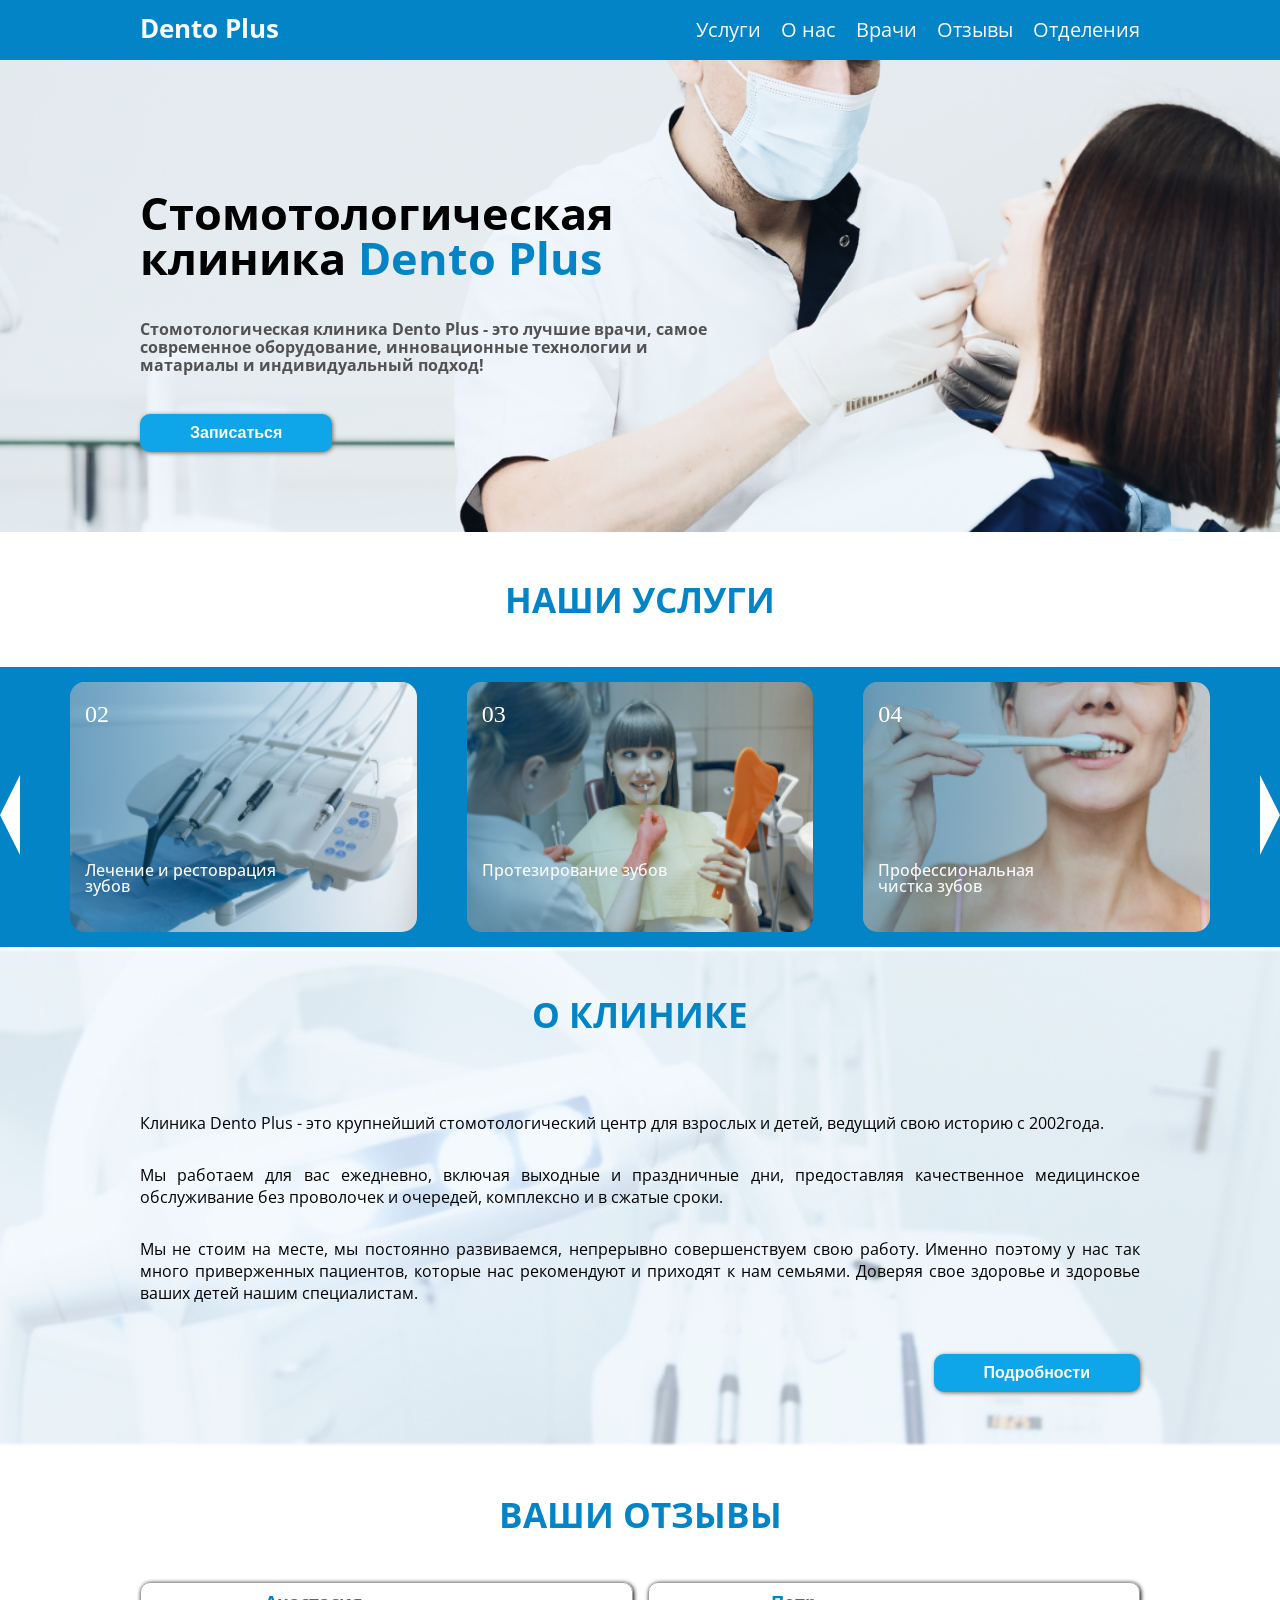
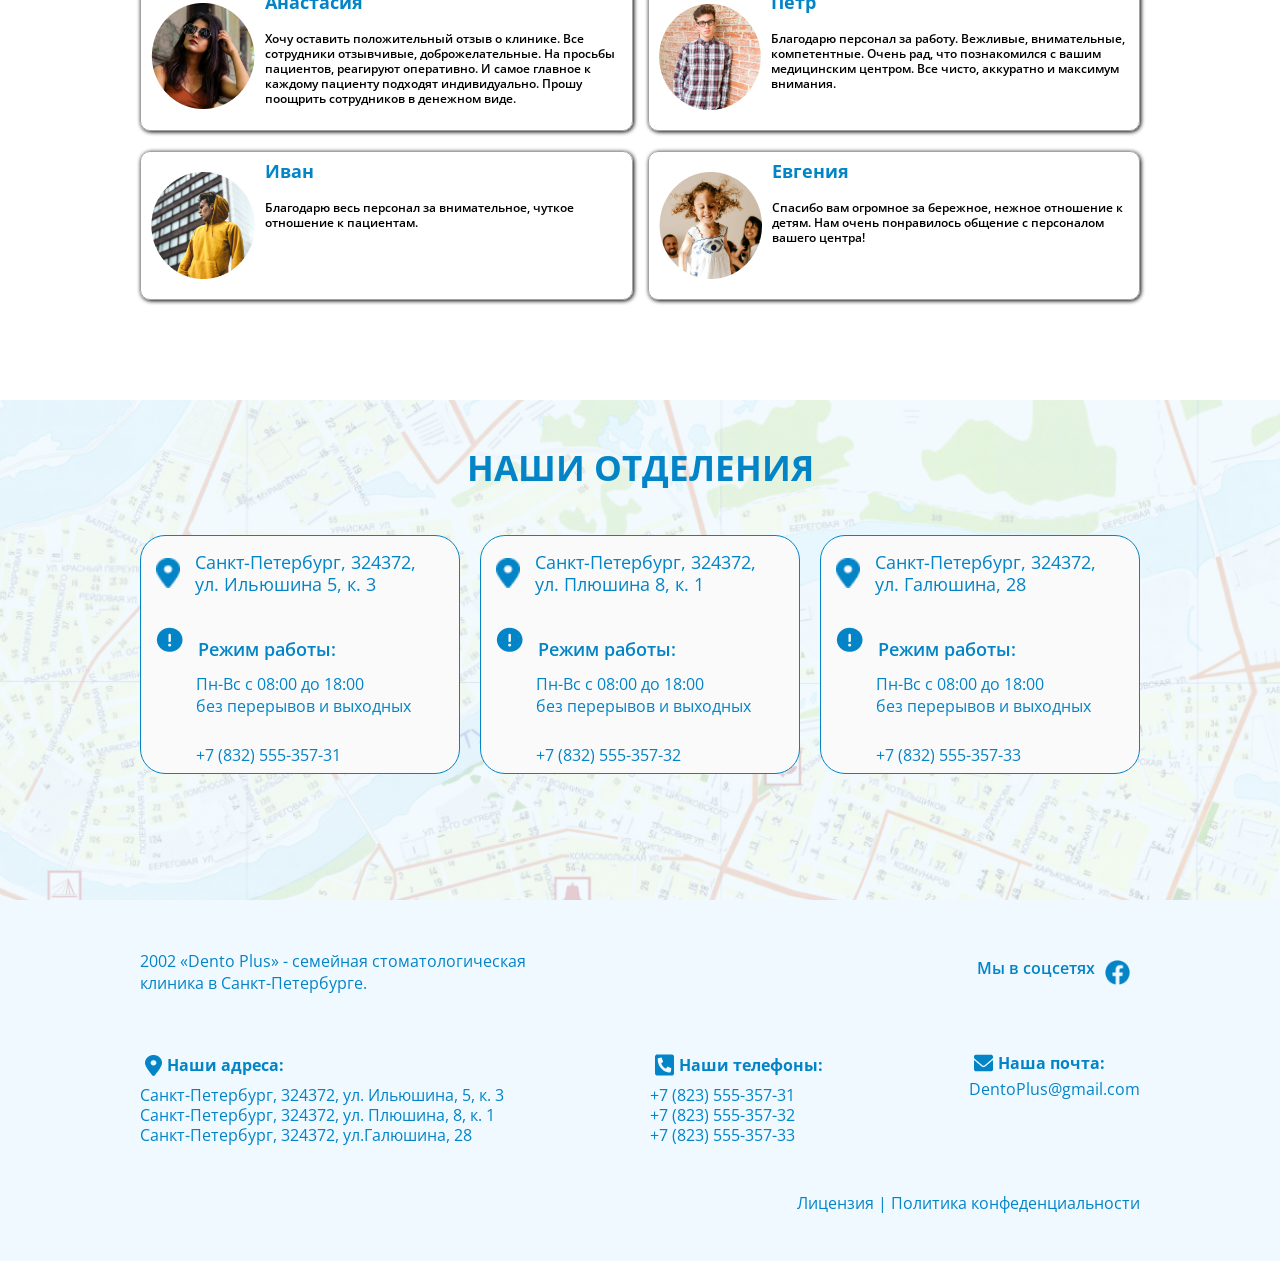
<file: PROJECTS/Dental_Clinic/index.html>
<!DOCTYPE html>
<html>
    <head>
        <meta charset="utf-8" />
        <title>Dental_clinic</title>
        <meta content="width=device-width, initial-scale=1.0" name="viewport">
        <link rel="stylesheet" type="text/css" href="reset.css" />
        <link rel="stylesheet" type="text/css" href="styles/styles.css" />
        <link rel="preconnect" href="https://fonts.googleapis.com">
        <link rel="preconnect" href="https://fonts.gstatic.com" crossorigin>
        <link href="https://fonts.googleapis.com/css2?family=Open+Sans:wght@300;400;500;600;700;800&display=swap" rel="stylesheet">
    </head>

    <body>
        <div class="container-interior">
            <div class="navigation-container">
                <div class="content-container">
                    
                    <div class="flex-navigation">

                        <div class="Dento-Plus">Dento Plus</div>

                        <div class="block-navigation">
                            <a class="link" href="../Dental_Clinic/treatment.html#services">Услуги</a>
                            <a class="link" href="#about Us">О нас</a>
                            <a class="link" href="../Dental_Clinic/specialists.html#doctors">Врачи</a>
                            <a class="link" href="#reviews">Отзывы</a>
                            <a class="link" href="#branches">Отделения</a>
                        </div>
                    </div>
                </div>
            </div>
        
                                                 <!--Dento Plus-->

            <div class="image-dento">
                <div class="content-container">
                    <div class="header-hero">
                        <h1>Стомотологическая клиника <span class="colortext">Dento Plus</span></h1>
                        <p class="text-hero">Стомотологическая клиника Dento Plus - это лучшие врачи,
                        самое современное оборудование, инновационные технологии и матариалы и индивидуальный подход!</p>
                    </div>

                    <div>
                        <button class="button">Записаться</button>
                    </div>

                </div>
            </div>

                                                    <!--Servise-->

            <div class="title" id="services">НАШИ УСЛУГИ</div>
            

            <div class="servise">
                <div class="flex-foto">
                    
                    <div class="arrow">
                        <div class="triangle-left"></div>
                    </div>

                    <div class="image">
                        <img src="../Dental_Clinic/photo/service-3.png" alt="" class="image-servise" />
                        <div class="shadow"></div>
                        <p class="number">02</p>
                        <p class="text">Лечение и рестоврация зубов</p>
                    </div>
                    
                    <div class="image">
                        <img src="../Dental_Clinic/photo/service-2.png" alt="" class="image-servise" />
                        <div class="shadow"></div>
                        <p class="number">03</p>
                        <p class="text">Протезирование зубов</p>
                    </div>

                    <div class="image">
                        <img src="../Dental_Clinic/photo/service-1.png" alt="" class="image-servise" />
                        <div class="shadow"></div>
                        <p class="number">04</p>
                        <p class="text">Профессиональная чистка зубов</p>
                    </div>

                    <div class="arrow">
                        <div class="triangle-right"></div>
                    </div>

                </div>
            </div>
            
                                                      <!--Clinic-->

            <div class="image-clinic">
                <div class="content-container">
                    <div class="title" id="about Us">О КЛИНИКЕ</div>

                        <p class="text-clinic">Клиника Dento Plus - это крупнейший стомотологический центр для взрослых и детей, 
                            ведущий свою историю с 2002года.</p>

                        <p class="text-clinic">Мы работаем для вас ежедневно, включая выходные и праздничные дни, предоставляя качественное
                            медицинское обслуживание без проволочек и очередей, комплексно и в сжатые сроки.</p>
                            

                        <p class="text-clinic">Мы не стоим на месте, мы постоянно развиваемся, непрерывно совершенствуем свою работу.
                            Именно поэтому у нас так много приверженных пациентов, которые нас рекомендуют и приходят к нам семьями. 
                            Доверяя свое здоровье и здоровье ваших детей нашим специалистам.</p>
                            
                        <button class="button-details">Подробности</button>
                </div>
            </div>

                                                        <!--Reviews-->

            <div class="title" id="reviews">ВАШИ ОТЗЫВЫ</div>
                <div class="content-container">

                    <div class="flex-reviews">
                     
                        <div class="box-name">
                            <img src="../Dental_Clinic/photo/client-1.png" alt="" class="client" />
                            <div class="name">Анастасия</div>
                            <p class="text-reviews">Хочу оставить положительный отзыв о клинике. Все сотрудники отзывчивые, доброжелательные.
                                На просьбы пациентов, реагируют оперативно. И самое главное к каждому пациенту подходят индивидуально. Прошу 
                                поощрить сотрудников в денежном виде.</p>
                        </div>

                        <div class="box-name">
                            <img src="../Dental_Clinic/photo/client-2.png" alt="" class="client"/>
                            <div class="name">Петр</div>
                            <p class="text-reviews">Благодарю персонал за работу. Вежливые, внимательные, компетентные. Очень рад,
                                 что познакомился с вашим медицинским центром. Все чисто, аккуратно и максимум внимания.</p>
                        </div>
                    </div> 
                    

                    <div class="flex-reviews">

                        <div class="box-name">
                            <img src="../Dental_Clinic/photo/client-3.png" alt="" class="client" />
                            <div class="name">Иван</div>
                            <p class="text-reviews">Благодарю весь персонал за внимательное, чуткое отношение к пациентам.</p>
                        </div>

                        <div class="box-name">
                            <img src="../Dental_Clinic/photo/client-4.png" alt="" class="client" />
                            <div class="name">Евгения</div>
                            <p class="text-reviews">Спасибо вам огромное за бережное, нежное отношение к детям. Нам очень понравилось
                                общение с персоналом вашего центра!</p>
                        </div>
                    </div>
                </div>

                                                 <!--Adres-->

            <div class="image-adres">
                <div class="title" id="branches">НАШИ ОТДЕЛЕНИЯ</div>
                    <div class="content-container">

                        <div class="flex-adres">

                            <div class="adres-block">
                                <div class="block">
                                    <img src="../Dental_Clinic/photo/location-icon.png" alt="" class="location" />
                                    <p class="text-adres">Санкт-Петербург, 324372, ул. Ильюшина 5, к. 3</p>
                                </div>

                                <div class="block">
                                    <img src="../Dental_Clinic/photo/circle-info-icon.png" alt="" class="circle-info" />
                                    <h5 class="title-adres">Режим работы:</h5>
                                </div>

                                <div class="time">   
                                    <p class="text-adres">Пн-Вс с 08:00 до 18:00</p>
                                    <p  class="text-adres">без перерывов и выходных</p>
                                </div>

                               <p class="phone">+7 (832) 555-357-31</p>
                            </div>



                            <div class="adres-block">
                                <div class="block">
                                    <img src="../Dental_Clinic/photo/location-icon.png" alt="" class="location" />
                                    <p class="text-adres">Санкт-Петербург, 324372, ул. Плюшина 8, к. 1</p>
                                </div>

                                <div class="block">
                                    <img src="../Dental_Clinic/photo/circle-info-icon.png" alt="" class="circle-info" />
                                    <h5 class="title-adres">Режим работы:</h5>
                                </div>

                                <div class="time">   
                                    <p class="text-adres">Пн-Вс с 08:00 до 18:00</p>
                                    <p  class="text-adres">без перерывов и выходных</p>
                                </div>

                               <p class="phone">+7 (832) 555-357-32</p>
                            </div>



                            <div class="adres-block">
                                <div class="block">
                                    <img src="../Dental_Clinic/photo/location-icon.png" alt="" class="location" />
                                    <p class="text-adres">Санкт-Петербург, 324372, ул. Галюшина, 28</p>
                                </div>

                                <div class="block">
                                    <img src="../Dental_Clinic/photo/circle-info-icon.png" alt="" class="circle-info" />
                                    <h5 class="title-adres">Режим работы:</h5>
                                </div>

                                <div class="time">   
                                    <p class="text-adres">Пн-Вс с 08:00 до 18:00</p>
                                    <p  class="text-adres">без перерывов и выходных</p>
                                </div>

                               <p class="phone">+7 (832) 555-357-33</p>
                            </div>
                        </div>

                    </div>    
            </div>
            
                                                  <!--Contacts-->

            <div class="contacts-container">
                <div class="content-container">

                    <div class="flex-futer">
                        <div class="text-futer">2002 «Dentо Plus» - семейная стоматологическая клиника в Санкт-Петербурге.</div>

                        <div class="block-icon">
                            <p class="text-facebook">Мы в соцсетях</p>
                            <img src="../Dental_Clinic/photo/facebook-icon.png" alt="" class="icon-futer-facebook" />
                        </div>

                    </div>

                    <div class="flex-futer-adres">

                        <div class="adreses">
                            <div class="block-icon">
                                <img src="../Dental_Clinic/photo/location-icon.png" alt="" class="icon-futer" />
                                <h5 class="info-futer">Наши адреса:</h5>
                            </div>
                            <p>Санкт-Петербург, 324372, ул. Ильюшина, 5, к. 3</p>
                            <p>Санкт-Петербург, 324372, ул. Плюшина, 8, к. 1 </p>
                            <p>Санкт-Петербург, 324372, ул.Галюшина, 28</p>
                        </div>

                        <div class="phone-futer">
                            <div class="block-icon">
                                <img src="../Dental_Clinic/photo/phone-icon.png" alt="" class="icon-futer" />
                                <h5 class="info-futer">Наши телефоны:</h5>
                            </div>
                            <p>+7 (823) 555-357-31 </p>
                            <p>+7 (823) 555-357-32</p>
                            <p>+7 (823) 555-357-33</p>
                        </div>

                        <div class="email">
                            <div class="block-icon">
                                <img src="../Dental_Clinic/photo/email-icon.png" alt="" class="icon-futer" />
                                <h5 class="info-futer">Наша почта:</h5>
                            </div>
                            <p>DentoPlus@gmail.com</p>
                        </div>

                    </div>


                    <div class="license">
                        <p>Лицензия | Политика конфеденциальности</p>
                    </div>
                </div>
            </div>

        </div>
    </body>
</html>
</file>
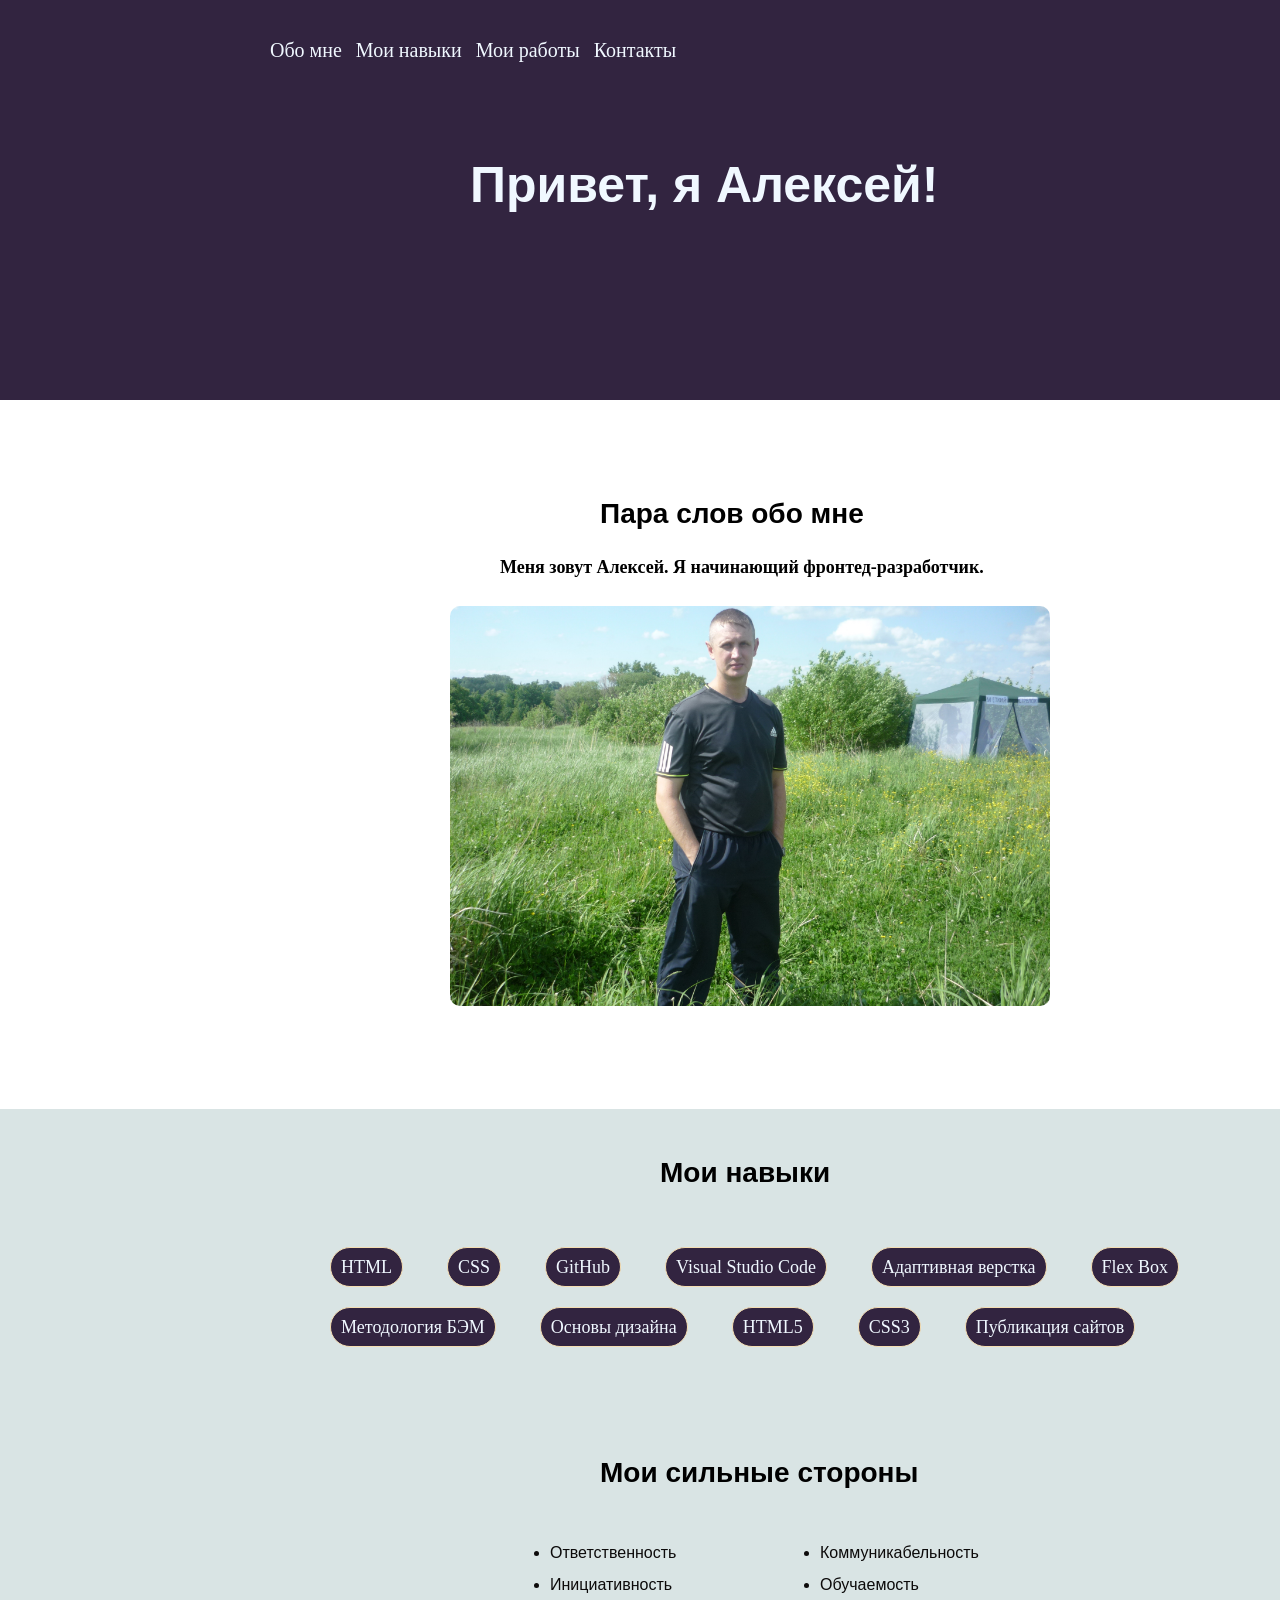
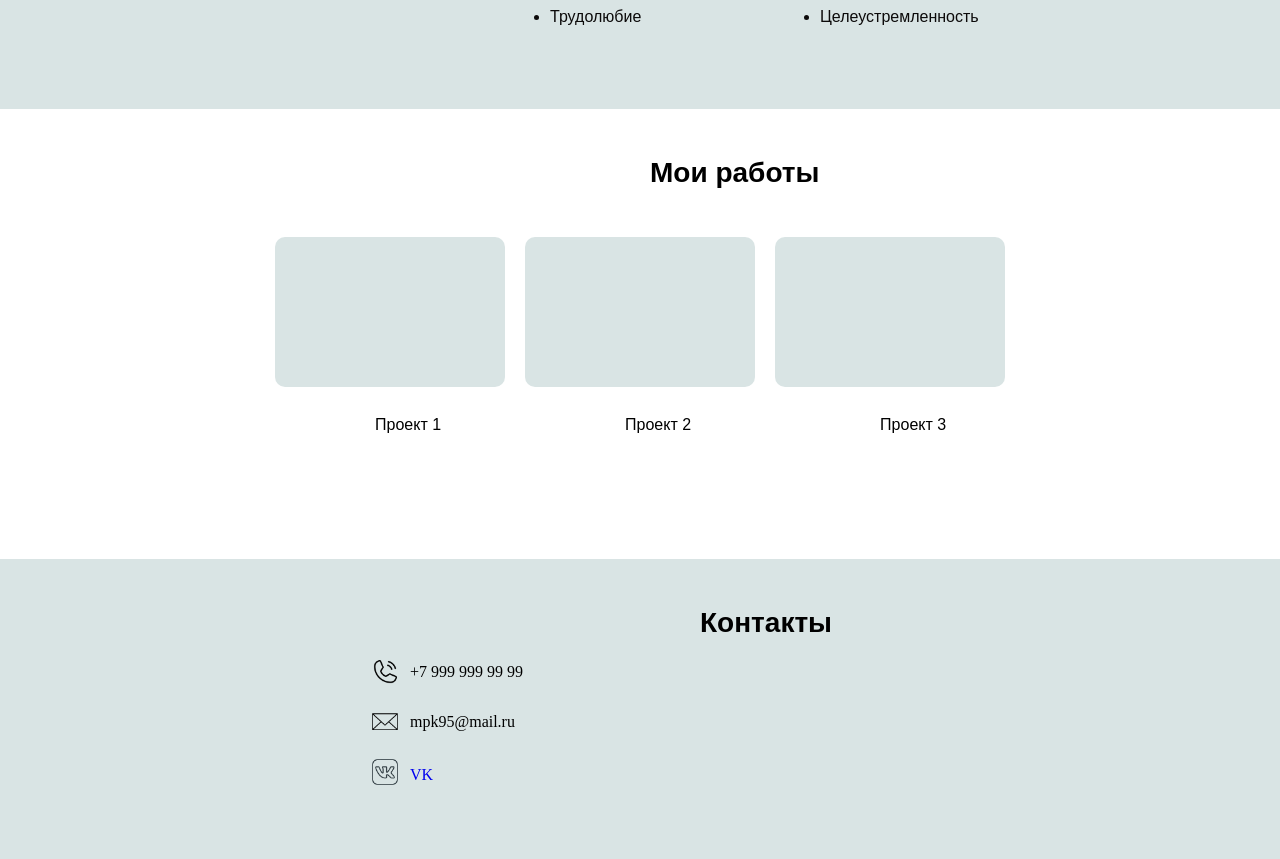
<file: PROJECTS/Portfolio/index.html>
<!DOCTYPE html>
<html>
    <head>
        <meta charset="utf-8" />
        <title>Портфолио</title>
        <link rel="stylesheet" type="text/css" href="styles.css" />
        <link rel="stylesheet" type="text/css" href="reset.css" /> 
        <link href="https://fonts.googleapis.com/css2?family=Noto+Sans:ital,wght@0,400;0,800;1,700;1,900&display=swap " rel="stylesheet" />
    </head>
    
      <body>
          <div class="container">
            <div class="block">
              <div class="navigation">
                <div class="box">
                  <a class="link" href="#about me">Обо мне</a>
                </div>

                <div class="box">
                  <a class="link" href="#my_skills">Мои навыки</a>
                </div>

                <div class="box">
                  <a class="link" href="#my works">Мои работы</a>
                </div>

                <div class="box">
                  <a class="link" href="#contacts">Контакты</a>
                </div> 
                    <div class="text"><h1>Привет, я Алексей!</h1></div>                   
                </div>             
              </div>
            </div>
          </div>

          <div class="container2">
            <h1 class="h1" id="about me">Пара слов обо мне</h1>
            <p class="p">Меня зовут Алексей. Я начинающий фронтед-разработчик.</p>
            <img src="2023.JPG" alt="" class="image" />
          </div>

          <div class="container3">
            <div class="header">
              <h2 class="h2" id="my_skills">Мои навыки</h2>
                 <div class="block1">
                  <div class="box1">HTML</div>
                  <div class="box1">CSS</div>
                  <div class="box1">GitHub</div>
                  <div class="box1">Visual Studio Code</div>
                  <div class="box1">Адаптивная верстка</div>
                  <div class="box1">Flex Box</div>
                  <div class="box1">Методология БЭМ</div>
                  <div class="box1">Основы дизайна</div>
                  <div class="box1">HTML5</div>
                  <div class="box1">CSS3</div>
                  <div class="box1">Публикация сайтов</div>
                 </div>                  
            </div>
          </div>

          <div class="container4">
            <div class="h3">Мои сильные стороны</div>
            <div class="flex">
              <div class="list">                            
                <div class="li">                                             
                    <ul>                
                     <li>Ответственность</li>
                     <li>Инициативность</li>
                     <li>Трудолюбие</li>
                    </ul> 
                </div>
              </div>

              <div class="list2">
               <div class="li">
                  <ul>
                    <li>Коммуникабельность</li>
                    <li>Обучаемость</li>
                    <li>Целеустремленность</li>
                  </ul>
                </div>
              </div>
            </div>
          </div>

          <div class="container5">            
            <div class="h4" id="my works">Мои работы</div>
            <div class="flex3">
              <div class="project1"></div>
              <div class="project2"></div>
              <div class="project3"></div>
            </div>
            <p class="text1">Проект 1</p>
            <p class="text2">Проект 2</p>
            <p class="text3">Проект 3</p>
          </div>

          <div class="container6">
            <div class="h5" id="contacts">Контакты</div>
            <div class="contact">           
                <img src="phone_call_light_icon_jpg.png" alt="" class="icon"/>
                <p class="info">+7 999 999 99 99</p>
            </div>

            <div class="contact">
                <img src="email_icon.png" alt="" class="icon"/>
                <p class="info">mpk95@mail.ru</p>
            </div>

            <div class="contact">
                <img src="vk_icon.png" alt="" class="icon"/>
                <p class="info"></p>
                <a class="VK" href="https://vk.com/id179690013" target="_blank">VK</a> 
              </div>           
          </div>
      </body>      
</html>
</file>
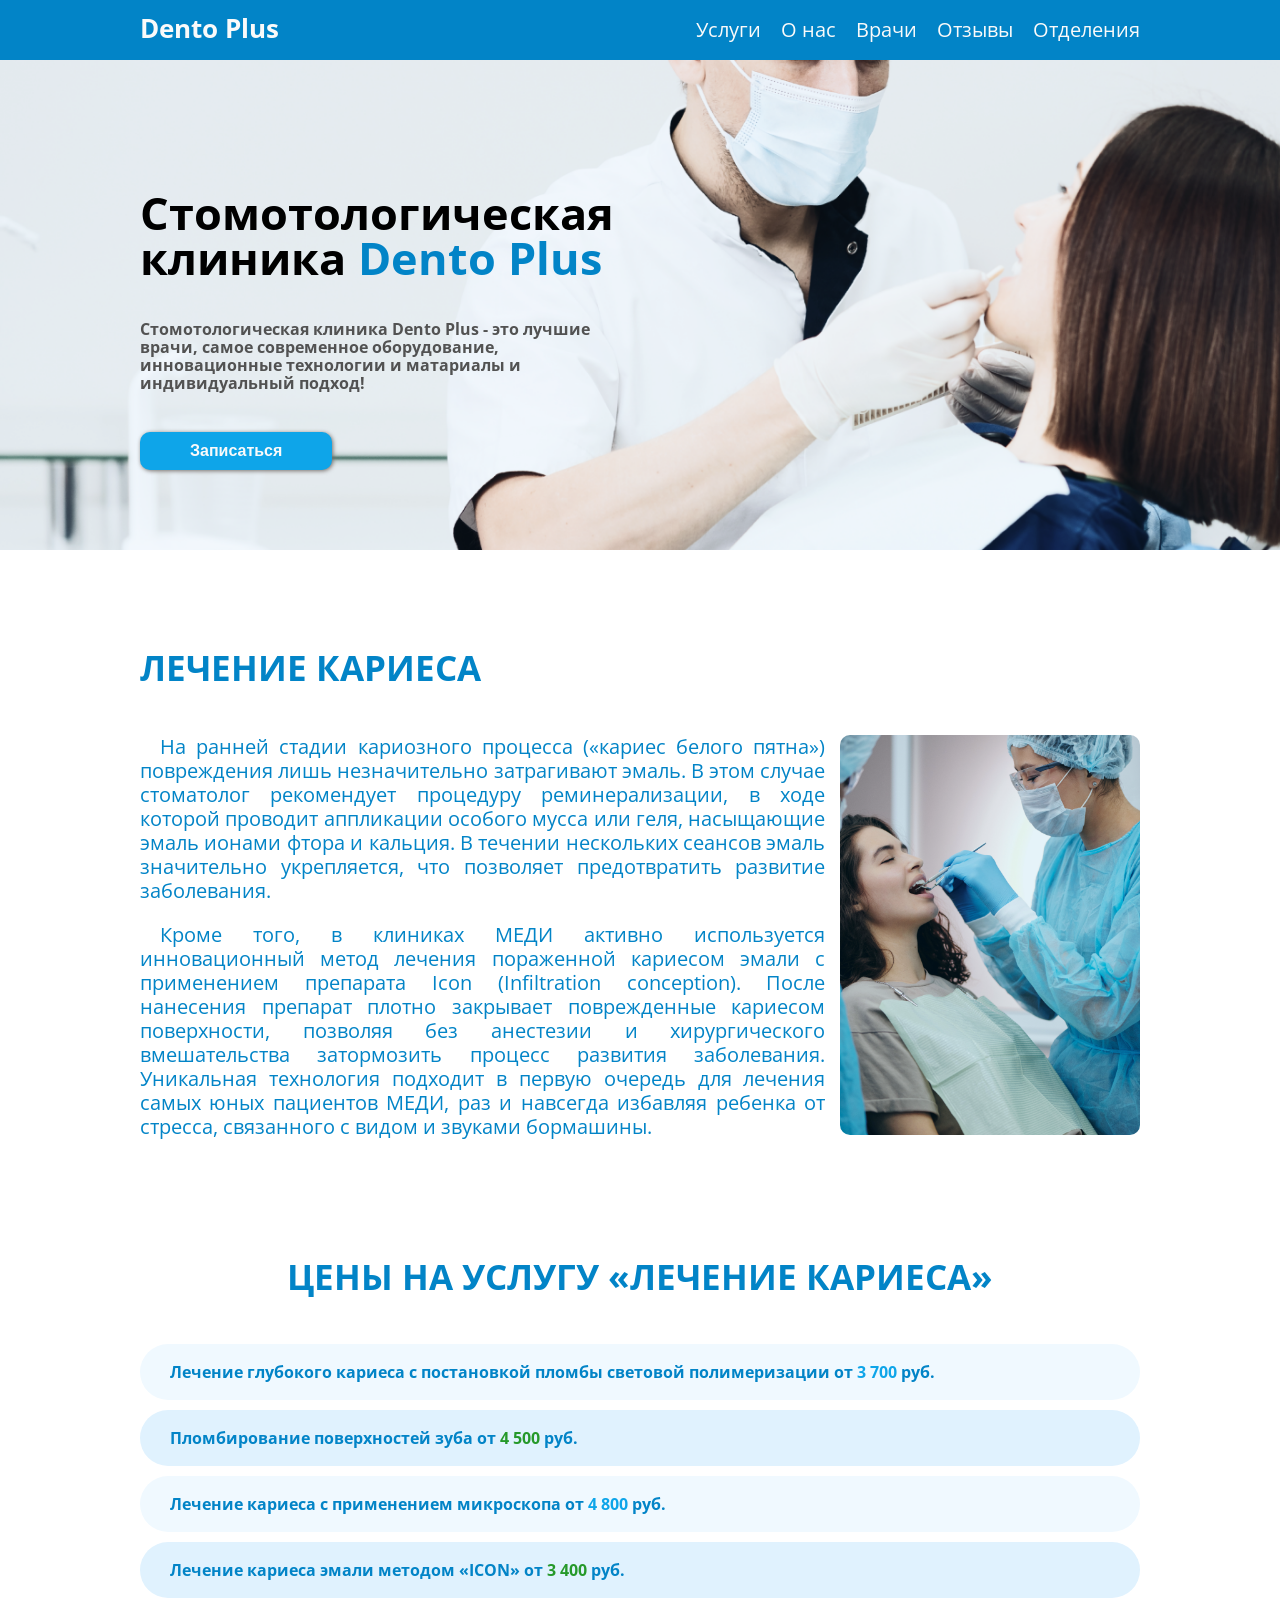
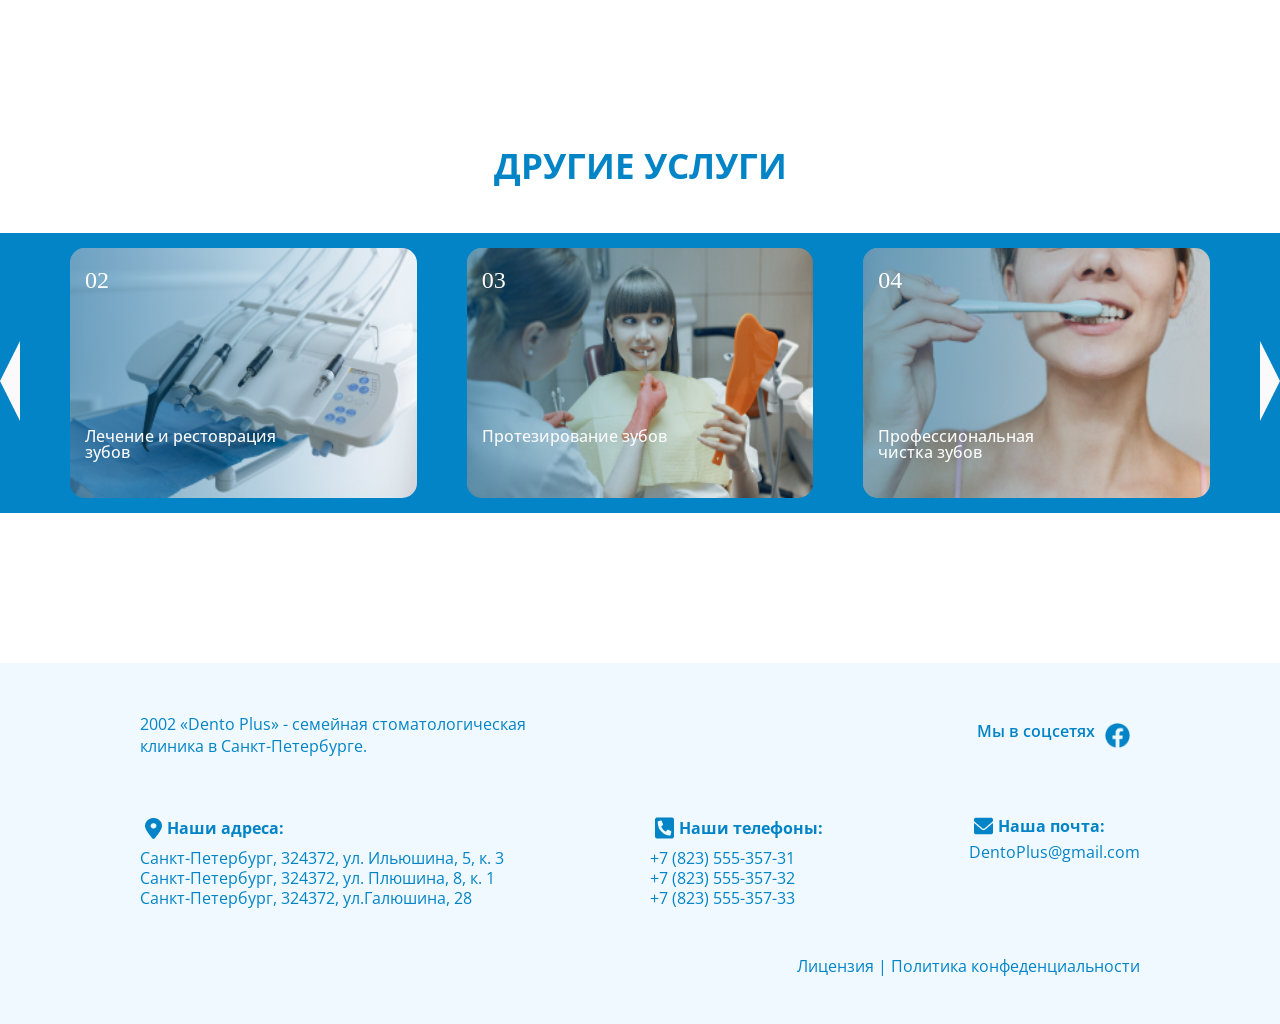
<file: PROJECTS/Dental_Clinic/treatment.html>
<!DOCTYPE html>
<html>
    <head>
        <meta charset="utf-8" />
        <title>Dental_clinic</title>
        <meta content="width=device-width, initial-scale=1.0" name="viewport">
        <link rel="stylesheet" type="text/css" href="reset.css" />
        <link rel="stylesheet" type="text/css" href="styles/treatment.css" />
        <link rel="preconnect" href="https://fonts.googleapis.com">
        <link rel="preconnect" href="https://fonts.gstatic.com" crossorigin>
        <link href="https://fonts.googleapis.com/css2?family=Open+Sans:wght@300;400;500;600;700;800&display=swap" rel="stylesheet">
    </head>
        <body>
            <div class="container-interior">
                <div class="navigation-container">
                    <div class="content-container">
                        
                        <div class="flex-navigation">
    
                            <div class="Dento-Plus">Dento Plus</div>
    
                            <div class="block-navigation">
                                <a class="link" href="../Dental_Clinic/index.html#services">Услуги</a>
                                <a class="link" href="../Dental_Clinic/index.html#about Us">О нас</a>
                                <a class="link" href="../Dental_Clinic/specialists.html#doctors">Врачи</a>
                                <a class="link" href="../Dental_Clinic/index.html#reviews">Отзывы</a>
                                <a class="link" href="../Dental_Clinic/index.html#branches">Отделения</a>
                            </div>
                        </div>
                    </div>
                </div>




                <div class="image-dento">
                    <div class="content-container">
                        <div class="header-hero">
                            <h1>Стомотологическая клиника <span class="colortext">Dento Plus</span></h1>
                            <p class="text-hero">Стомотологическая клиника Dento Plus - это лучшие врачи,
                            самое современное оборудование, инновационные технологии и матариалы и индивидуальный подход!</p>
                        </div>
    
                        <div>
                            <button class="button">Записаться</button>
                        </div>
    
                    </div>
                </div>




                <div class="treatment">
                    <div class="content-container">
                        <div class="title" id="services">ЛЕЧЕНИЕ КАРИЕСА</div>
                        
                        <div class="flex-container">

                            <div class="text-block">
                                <p class="text-treatment">На ранней стадии кариозного процесса («кариес белого пятна») повреждения лишь незначительно затрагивают эмаль.
                                   В этом случае стоматолог рекомендует процедуру реминерализации, в ходе которой проводит аппликации особого мусса
                                   или геля, насыщающие эмаль ионами фтора и кальция. В течении нескольких сеансов эмаль значительно укрепляется, 
                                   что позволяет предотвратить развитие заболевания.
                                </p>

                                <p class="text-treatment">Кроме того, в клиниках МЕДИ активно используется инновационный метод лечения пораженной кариесом эмали 
                                   с применением препарата Icon (Infiltration conception). После нанесения препарат плотно закрывает поврежденные
                                   кариесом поверхности, позволяя без анестезии и хирургического вмешательства затормозить процесс развития заболевания.
                                   Уникальная технология подходит в первую очередь для лечения самых юных пациентов МЕДИ, раз и навсегда избавляя ребенка
                                    от стресса, связанного с видом и звуками бормашины.
                                </p>
                            </div>

                            <img src="../Dental_Clinic/photo/patient.png" alt="" class="patient" />
                        </div>

                        <div class="services">ЦЕНЫ НА УСЛУГУ «ЛЕЧЕНИЕ КАРИЕСА»</div>

                        <div class="description">
                            <div class="frame">
                                <p class="text-frame">Лечение глубокого кариеса с постановкой пломбы световой полимеризации от <span class="colortext-frame">3 700</span> руб.</p>
                            </div>

                            <div class="frame2">
                                <p class="text-frame">Пломбирование поверхностей зуба от <span class="colortext-frame2">4 500</span> руб.</p>
                            </div>

                            <div class="frame">
                                <p class="text-frame">Лечение кариеса с применением микроскопа от <span class="colortext-frame">4 800</span>  руб.</p>
                            </div>
                            <div class="frame2">
                                <p class="text-frame">Лечение кариеса эмали методом «ICON» от <span class="colortext-frame2">3 400</span> руб.</p>
                            </div>
                        </div>

                        <div class="services">ДРУГИЕ УСЛУГИ</div>
                    </div>

                

                    <div class="servise">
                        <div class="flex-foto">

                            <div class="arrow">
                                <div class="triangle-left"></div>
                            </div>
        
                            <div class="image">
                                <img src="../Dental_Clinic/photo/service-3.png" alt="" class="image-servise" />
                                <div class="shadow"></div>
                                <p class="number">02</p>
                                <p class="text-servis">Лечение и рестоврация зубов</p>
                            </div>
                            
                            <div class="image">
                                <img src="../Dental_Clinic/photo/service-2.png" alt="" class="image-servise" />
                                <div class="shadow"></div>
                                <p class="number">03</p>
                                <p class="text-servis">Протезирование зубов</p>
                            </div>
        
                            <div class="image">
                                <img src="../Dental_Clinic/photo/service-1.png" alt="" class="image-servise" />
                                <div class="shadow"></div>
                                <p class="number">04</p>
                                <p class="text-servis">Профессиональная чистка зубов</p>
                            </div>

                            <div class="arrow">
                                <div class="triangle-right"></div>
                            </div>
        
                        </div>
                    </div>
                </div>

                <div class="contacts-container">
                    <div class="content-container">
    
                        <div class="flex-futer">
                            <div class="text-futer">2002 «Dentо Plus» - семейная стоматологическая клиника в Санкт-Петербурге.</div>
    
                            <div class="block-icon">
                                <p class="text-facebook">Мы в соцсетях</p>
                                <img src="../Dental_Clinic/photo/facebook-icon.png" alt="" class="icon-futer-facebook" />
                            </div>
    
                        </div>
    
                        <div class="flex-futer-adres">
    
                            <div class="adreses">
                                <div class="block-icon">
                                    <img src="../Dental_Clinic/photo/location-icon.png" alt="" class="icon-futer" />
                                    <h5 class="info-futer">Наши адреса:</h5>
                                </div>
                                <p>Санкт-Петербург, 324372, ул. Ильюшина, 5, к. 3</p>
                                <p>Санкт-Петербург, 324372, ул. Плюшина, 8, к. 1 </p>
                                <p>Санкт-Петербург, 324372, ул.Галюшина, 28</p>
                            </div>
    
                            <div class="phone-futer">
                                <div class="block-icon">
                                    <img src="../Dental_Clinic/photo/phone-icon.png" alt="" class="icon-futer" />
                                    <h5 class="info-futer">Наши телефоны:</h5>
                                </div>
                                <p>+7 (823) 555-357-31 </p>
                                <p>+7 (823) 555-357-32</p>
                                <p>+7 (823) 555-357-33</p>
                            </div>
    
                            <div class="email">
                                <div class="block-icon">
                                    <img src="../Dental_Clinic/photo/email-icon.png" alt="" class="icon-futer" />
                                    <h5 class="info-futer">Наша почта:</h5>
                                </div>
                                <p>DentoPlus@gmail.com</p>
                            </div>
    
                        </div>
    
                        <div class="license">
                            <p>Лицензия | Политика конфеденциальности</p>
                        </div>
                    </div>
                </div>

            </div>    
        </body>
</html>
</file>
<file: PROJECTS/Dental_Clinic/styles/styles.css>
* {
    box-sizing: border-box;
}

html {
    scroll-behavior: smooth;    
}

.container-interior {
    margin: 0 auto;
    max-width: 1920px;
    font-family: 'Open Sans', sans-serif;
         
}

.navigation-container {
    max-width: 1920px;
    height: 60px;
    background-color: #0284C7;

    
}

.content-container {
    max-width: 1000px;
    margin: 0 auto;
    
}

.flex-navigation {
    display: flex;
    justify-content: space-between;   
}

.Dento-Plus {
    color: #fafafa;
    padding-top: 15px;
    font-weight: 700;
    font-size: 26px;

}

.block-navigation {
    display: flex;
    gap: 20px;
}

    
.link {
    text-decoration: none;
    font-size: 20px;
    color: #fafafa;
    padding-top: 20px;    
}
 

.image-dento {
    background-image: url(../photo/hero.png);
    background-position: center top;
    background-size: cover;
    padding-bottom: 80px;    
}

.header-hero {
    max-width: 60%;
    font-size: 45px;
    font-weight: 700;
    padding-top: 130px;
        
}

.colortext {
    color: #0284C7;
}

.text-hero {
    margin-top: 40px;
    
    font-size: 16px;
    line-height: 18px;
    color: #525252;     
}

.button {
    background-color: #0ea5e9;
    border: none;
    padding: 10px 50px;
    font-size: 16px;
    font-weight: 600;
    border-radius: 10px;
    color: #fafafa;
    box-shadow: 1px 1px 4px #78716c;
    margin-top: 40px;
}

.button:hover {
    background-color: #0284c7;
}

.title {
    text-align: center;
    padding-bottom: 50px;
    color: #0284C7;
    font-size: 35px;
    font-weight: 700;
    padding-top: 50px;    
}

.servise {
    background-color: #0284C7;
    max-width: 1920px;
    height: 280px;
}

.arrow {
    display: flex;
    align-items: center;
}

.triangle-left {
    width: 0;
    height: 0;
    border-top: 40px solid transparent;
    border-right: 20px solid;
    border-bottom: 40px solid transparent;
    color: #FFFFFF;
    margin-top: 30px;
}

.triangle-right {
    width: 0;
    height: 0;
    border-top: 40px solid transparent;
    border-left: 20px solid;
    border-bottom: 40px solid transparent;
    color: #FFFFFF;
    margin-top: 30px;
}

.flex-foto {
    display: flex;
    gap: 50px;
    justify-content: center;
}


.image-servise {
    border-radius: 15px;
    max-width: 100%;          
}


.image {
    position: relative;
    display: flex;
    height: 250px;
    margin-top: 15px;    
}

.number {
    position: absolute;
    font-size: 24px;
    margin-top: 20px;
    margin-left: 15px;
    font-weight: 500;
    color: #FFFFFF;
    font-family: 'Playfair Display';
}

.text {
    position: absolute;
    top: 180px;
    max-width: 60%;
    margin-left: 15px;
    color: #fafafa;
    font-weight: 500;
}

.shadow {
    background: linear-gradient(95deg, #0369a1, transparent);
    height: 100%;
    width: 100%;
    opacity: 0.5;
    position: absolute;
    border-top-left-radius: 15px;
    border-bottom-left-radius: 15px;        
}

.image-clinic {
    background-image: url(../photo/background-1.png);
    background-position: center top;
    background-size: cover;
    height: 500px;
}


.text-clinic {
    margin-top: 30px;
    line-height: 22px;
    text-align: justify;    
}

.button-details {
    background-color: #0ea5e9;
    border: none;
    padding: 10px 50px;
    font-size: 16px;
    font-weight: 600;
    border-radius: 10px;
    color: #fafaf9;
    box-shadow: 1px 1px 4px #78716c;
    margin-top: 50px;
    float: right;    
}

.button-details:hover {
    background-color: #0284c7;
}

.flex-reviews {
    display: flex;
    flex-wrap: wrap;
    gap: 15px;
    margin-bottom: 20px;
    
}

.box-name {
    border: 1px solid #a3a3a3;
    border-radius: 10px;
    box-shadow: 1px 1px 4px;
    padding: 10px 0;
    flex-grow: 1;
    flex-basis: 0;   
}

.client {
    float: left;
    margin: 10px;
}

.name {
    color: #0284C7;
    font-weight: 700;
    font-size: 18px;
}

.text-reviews {
    font-size: 12px;
    font-weight: 600;
    line-height: 15px;
    padding-top: 20px;    
}

.image-adres {
    background: linear-gradient(to right, transparent 0, rgba(240,249,255,0.8)0), url("../photo/map-background.png");
    background-position: center top;
    background-size: cover;
    height: 500px;
    margin-top: 100px;   
}

.flex-adres {
    display: flex;
    justify-content: center;
    gap: 20px;
}

.adres-block {
    flex-grow: 1;
    flex-wrap: wrap;    
    border-radius: 25px;
    border: 1px #0284c7 solid;
    background-color: #fafafa; 
    flex-basis: 0;   
}

.block {
    display: flex;
    align-items: center;
    font-size: 18px;
    margin: 15px;   
}

.location {
   width: 25px;
   height: 30px;
  
}

.circle-info {
    margin-top: 10px;

}

.text-adres {   
    flex-wrap: wrap;
    color: #0284c7;
    line-height: 22px;
    margin-left: 15px;    
}

.title-adres {
    margin-top: 30px;
    color: #0284c7;
    font-weight: 600;
    margin-left: 15px;
}

.time {
    margin-left: 40px;
}

.phone {
    color: #0284c7;
    margin-top: 30px;
    margin-left: 55px;
    margin-bottom: 10px;
}

.contacts-container {
    max-width: 1920px;
    background-color: #f0f9ff;
    padding-top: 50px;
}



.icon-futer {
    margin: 5px;
    object-fit: contain;
}

.info-futer {
    margin-top: 10px;
    font-weight: 700;
    margin-bottom: 10px;
     
}


.facebook-icon {    
    color: #0284c7;
    margin-top: 50px;
           
}

.block-icon {
    display: flex;
}

.text-facebook {
    margin-top: 10px;
    font-weight: 600;
    color: #0284c7;
}


.flex-futer {
    display: flex;
    justify-content: space-between;
    margin-bottom: 50px;
}

.icon-futer-facebook {
    margin: 10px;
    object-fit: contain;
    width: 25px;
}

.text-futer {
    color: #0284c7;
    width: 40%;
    line-height: 22px;
    font-size: 16px;
}

.flex-futer-adres {
    display: flex;
    justify-content: space-between;
}

.phone-futer {
    color: #0284c7;
    line-height: 20px;    
}

.adreses {
    line-height: 20px;
    color: #0284c7;
        
}

.email {
    color: #0284c7;
}

.license {
    display: flex;
    justify-content: flex-end;
    margin-top: 50px;
    color: #0284c7;
    padding-bottom: 50px;
}


@media (max-width: 600px) {
        
    .container-interior {
        font-family: 'Open Sans', sans-serif;
        margin: 0 auto;
        overflow-x: hidden;
    }


    .content-container {
        padding: 10px;
    }

    .Dento-Plus {
        font-weight: 700;
        font-size: 18px;
    }

    .block-navigation {
        flex-wrap: wrap;
    } 


    .link {
        font-size: 14px;    
    }

    .image-dento {
        margin: 0 auto;     
    }

    .header-hero {
        padding-top: 10px;
        max-width: 50%;
        font-size: 24px;
        font-weight: 700;
    }

    .text-hero {
        margin-top: 30px;
        max-width: 80%;
        font-size: 12px;
        line-height: 12px;
        color: #525252;     
    }

    .button {
        margin-top: 30px;
    }

    

    .title {
        padding-bottom: 30px;
        color: #0284C7;
        font-size: 24px;
        font-weight: 700;            
    }

    .servise {
        flex-direction: column;
        max-width: 600px;
        height: 850px;
        
    }

    .flex-foto {
        display: flex;
        flex-direction: column;
        gap: 10px;
        
    }

    
    
    .image {
        margin: 0 auto;
        height: 220px;    
    }

    

    .button-details {
        margin-top: 20px;
        
    }
    
    .text-reviews {
        padding: 5px;
    }

    .text-adres {
        font-size: 17px;
    }
    
    .location {
        width: 20px;
        height: 25px;   
     }
    
     
    .flex-futer-adres {
        display: flex;
        flex-direction: column;
        gap: 10px;
    }

    .text-facebook {
        margin-top: 25px;
    }

    .image-adres {
        margin-top: 20px;
        height: 550px;
    }

    

    .arrow {
        display: flex;
        justify-content: center;
    }

    .triangle-left {
        border: 30px solid transparent; border-bottom: 30px solid ;
        margin-bottom: 20px;
        margin-top: 10px;
    }

    .triangle-right {
        border: 30px solid transparent; border-top: 30px solid;
        margin-top: 20px;
    }

    .flex-reviews {
        display: flex;
        flex-direction: column;
    }
    
    .flex-adres {
        display: flex;
        flex-direction: column;
    }

    .image-adres {
        display: flex;
        flex-direction: column;
        height: 900px;
    }

    .image-clinic {
        display: flex;
        flex-direction: column;
        height: 600px; 
    }
    
}
</file>
<file: PROJECTS/Portfolio/styles.css>
.container {
    max-width: 1920px;
    background-color: rgb(50, 36, 64);
    height: 400px;
    width: 100%;
}

html {
    scroll-behavior: smooth;
}

.block {
    width: 1000px;
    height: 400px;
    margin-left: 230px;
    }
   
.navigation {
    height: 20px;
    padding: 40px;
    }

.box {
    display: inline-block;
    font-size: 20px;
    margin-right: 10px;
}

.link {
    color: aliceblue;
    text-decoration: none;
}

.text {
    padding-top: 100px;
    padding-left: 200px;
    font-size: 50px;
    font-weight: 800;
    font-family: sans-serif;
    color: aliceblue;
}

.container2 {
    max-width: 1920px;
    width: 100%;
}

.h1 {
    font-size: 28px;
    font-weight: 600;
    padding-left: 600px;
    padding-top: 100px;
    font-family: Arial;
}

.p {
    font-size: 18px;
    font-weight: 600;
    padding-left: 500px;
    padding-top: 30px;
}

.image {
    width: 600px;
    height: 400px;
    margin-top: 30px;
    margin-left: 450px;
    object-fit: cover;
    object-position: center;
    border-radius: 10px;
}

.container3 {
    max-width: 1920px;
    background-color:rgb(217, 228, 228);
    width: 100%;
    height: 300px;
    margin-top: 100px;
}

.header {
    width: 900px;
    height: 300px;
    margin-left: 300px;
}

.h2 {
    display: flex;
    flex-wrap: wrap;
    font-size: 28px;
    font-weight: 600;
    padding-left: 360px;
    padding-top: 50px;
    font-family: Arial, Helvetica, sans-serif;
}

.block1 {
    height: 120px;
    margin-top: 50px;
}

.box1 {
    display: inline-block;
    font-size: 18px;
    margin-right: 10px;
    color: aliceblue;
    padding: 10px;
    border: 0.5px solid wheat;
    background-color: rgb(50, 36, 64);
    margin: 10px;
    margin-left: 30px;
    border-radius: 20px;
}

.container4 {
    max-width: 1920px;
    width: 100%;
    height: 300px;
    background-color: rgb(217, 228, 228);
}

.h3 {
    font-size: 28px;
    font-weight: 600;
    padding-left: 600px;
    padding-top: 50px;
    font-family: Arial, Helvetica, sans-serif;
}

.flex {
    display: flex;
    align-items: center;
}

.list {
    margin-left: 550px;
    margin-top: 50px;
    width: 150px;
    
}

.list2 {   
    width: 170px;
    margin-top: 50px;
    margin-left: 120px;
    }

.li {
    font-size: 16px;   
    line-height: 2em;
    color: rgb(12, 10, 10);
    font-family: Arial, Helvetica, sans-serif;
}

.container5 {
    max-width: 1920px;
    width: 100%;
    height: 450px;
}

.h4 {
    font-size: 28px;
    font-weight: 600;
    padding-left: 650px;
    padding-top: 50px;
    font-family: Arial, Helvetica, sans-serif;
}

.project1 {
    width: 230px;
    height: 150px;
    background-color: rgb(217, 228, 228);
    border-radius: 10px;
    margin-top: 50px;
    margin-right: 20px;
}

.project2 {
    width: 230px;
    height: 150px;
    background-color: rgb(217, 228, 228);
    border-radius: 10px;
    margin-top: 50px;
}

.project3 {
    width: 230px;
    height: 150px;
    background-color: rgb(217, 228, 228);
    border-radius: 10px;
    margin-top: 50px;
    margin-left: 20px;
}

.flex3 {
    display: flex;
    justify-content: center;
}

.text1 {
    display: inline-block;
    margin-left: 375px;
    margin-top: 30px;
    font-family: Arial, Helvetica, sans-serif;
}

.text2 {
    display: inline-block;
    margin-left: 180px;
    margin-top: 30px;
    font-family: Arial, Helvetica, sans-serif;
}

.text3 {
    display: inline-block;
    margin-left: 185px;
    margin-top: 30px;
    font-family: Arial, Helvetica, sans-serif;
}

.container6 {
    max-width: 1920px;
    width: 100%;
    height: 300px;
    background-color: rgb(217, 228, 228);
}

.h5 {
    font-size: 28px;
    font-weight: 600;
    padding-left: 700px;
    padding-top: 50px;
    font-family: Arial, Helvetica, sans-serif;
}

.icon {
    width: 30px;
    height: 30px;
    margin-left: 370px;
    margin-top: 20px;
}

.info {
    margin-left: 10px;
    margin-top: 20px;
}

.contact {
    display: flex;
    align-items: center;
}

.VK {
    text-decoration: none;
    margin-top: 25px;
}
</file>
<file: PROJECTS/Dental_Clinic/styles/treatment.css>
* {
    box-sizing: border-box;
}

html {
    scroll-behavior: smooth;    
}

.container-interior {
    max-width: auto;
    font-family: 'Open Sans', sans-serif;     
}

.navigation-container {
    max-width: 1920px;
    height: 60px;
    background-color: #0284C7;
}

.content-container {
    max-width: 1000px;
    margin: 0 auto;

}

.flex-navigation {
    display: flex;
    justify-content: space-between;    
}

.Dento-Plus {
    color: #fafafa;
    padding-top: 15px;
    font-weight: 700;
    font-size: 26px;
}

.block-navigation {
    display: flex;
    gap: 20px;
}

.link {
    text-decoration: none;
    font-size: 20px;
    color: #fafafa;
    padding-top: 20px;    
}

.image-dento {
    background-image: url("../photo/hero.png");
    background-position: center top;
    background-size: cover;
    padding-bottom: 80px;    
}

.header-hero {
    max-width: 60%;
    font-size: 45px;
    font-weight: 700;
    padding-top: 130px;   
}

.colortext {
    color: #0284C7;
}

.text-hero {
    margin-top: 40px;
    max-width: 80%;
    font-size: 16px;
    line-height: 18px;
    color: #525252;     
}

.button {
    background-color: #0ea5e9;
    border: none;
    padding: 10px 50px;
    font-size: 16px;
    font-weight: 600;
    border-radius: 10px;
    color: #fafafa;
    box-shadow: 1px 1px 4px #78716c;
    margin-top: 40px;
}

.button:hover {
    background-color: #0284c7;
}


.treatment {
    max-width: 1920px;
    margin-bottom: 150px;
}

.title {
    color: #0284C7;
    font-size: 35px;
    font-weight: 700;
    padding-top: 100px;
    padding-bottom: 50px;
}

.flex-container {
    display: flex;
    margin-bottom: 100px;
}

.text-block {
    color: #0284C7;
    font-size: 20px;
    text-align: justify;
    line-height: 24px;
    
}

.patient {
    width: 480px;
    height: 400px;
    border-radius: 10px;
    margin-left: 15px;
}

.text-treatment {
    margin-bottom: 20px;
    text-indent: 20px;
}

.services {
    text-align: center;
    color: #0284C7;
    font-size: 35px;
    font-weight: 700;
    margin-bottom: 50px;
}   

.description {
    margin-bottom: 150px;
}
    
    
.frame {
    margin-bottom: 10px;    
    border-radius: 30px;
    flex-grow: 1;
    background: #F0F9FF;   
}

.frame2 {
    margin-bottom: 10px;    
    border-radius: 30px;
    flex-grow: 1;
    background: #E0F2FE;   
}

.text-frame {
    size: 20px;
    font-weight: 700;
    padding: 20px 0 20px 30px;
    color: #0284C7;
}

.colortext-frame {
    color: #0ea5e9;
}

.colortext-frame2 {
    color: #26992A;
}



.servise {
    background-color: #0284C7;
    max-width: 1920px;
    height: 280px;

}

.arrow {
    display: flex;
    align-items: center;
}

.triangle-left {
    width: 0;
    height: 0;
    border-top: 40px solid transparent;
    border-right: 20px solid;
    border-bottom: 40px solid transparent;
    color: #fafafa;
    margin-top: 30px;
}

.triangle-right {
    width: 0;
    height: 0;
    border-top: 40px solid transparent;
    border-left: 20px solid;
    border-bottom: 40px solid transparent;
    color: #fafafa;
    margin-top: 30px;
}


.flex-foto {
    display: flex;
    gap: 50px;
    justify-content: center;    
}


.image-servise {
    border-radius: 15px;
    max-width: 100%;    
}


.image {
    position: relative;
    display: flex;
    height: 250px;
    margin-top: 15px;
}

.number {
    position: absolute;
    font-size: 24px;
    margin-top: 20px;
    margin-left: 15px;
    font-weight: 500;
    color: #FFFFFF;
    font-family: 'Playfair Display';
}

.text-servis {
    position: absolute;
    top: 180px;
    max-width: 60%;
    margin-left: 15px;
    color: #fafafa;
    font-weight: 500;
}

.shadow {
    background: linear-gradient(95deg, #0369a1, transparent);
    height: 100%;
    width: 100%;
    opacity: 0.5;
    position: absolute;
    border-top-left-radius: 15px;
    border-bottom-left-radius: 15px;     
}



.contacts-container {
    max-width: 1920px;
    background-color: #f0f9ff;
    padding-top: 50px;
}



.icon-futer {
    margin: 5px;
    object-fit: contain;
}

.info-futer {
    margin-top: 10px;
    font-weight: 700;
    margin-bottom: 10px;
     
}


.facebook-icon {    
    color: #0284c7;
    margin-top: 50px;
           
}

.block-icon {
    display: flex;
}

.text-facebook {
    margin-top: 10px;
    font-weight: 600;
    color: #0284c7;
}


.flex-futer {
    display: flex;
    justify-content: space-between;
    margin-bottom: 50px;
}

.icon-futer-facebook {
    margin: 10px;
    object-fit: contain;
    width: 25px;
}

.text-futer {
    color: #0284c7;
    width: 40%;
    line-height: 22px;
    font-size: 16px;
}

.flex-futer-adres {
    display: flex;
    justify-content: space-between;
}

.phone-futer {
    color: #0284c7;
    line-height: 20px;    
}

.adreses {
    line-height: 20px;
    color: #0284c7;
        
}

.email {
    color: #0284c7;
}

.license {
    display: flex;
    justify-content: flex-end;
    margin-top: 50px;
    color: #0284c7;
    padding-bottom: 50px;
}



@media (max-width: 600px) {

    .container-interior {
        font-family: 'Open Sans', sans-serif;
        margin: 0 auto;
        overflow-x: hidden;        
    }


    .content-container {
        padding: 10px;
    }

    .Dento-Plus {
        font-weight: 700;
        font-size: 18px;
    }

    .link {
        font-size: 14px;    
    }

    .image-dento {
        margin: 0 auto;     
    }

    .header-hero {
        padding-top: 10px;
        max-width: 50%;
        font-size: 24px;
        font-weight: 700;
    }

    .text-hero {
        margin-top: 30px;
        max-width: 80%;
        font-size: 12px;
        line-height: 12px;
        color: #525252;     
    }

    .button {
        margin-top: 30px;
    }

    .title {
        padding-bottom: 30px;
        color: #0284C7;
        font-size: 24px;
        font-weight: 700;
        margin-left: 4%;           
    }


    .text-treatment {
        font-size: 12px;
        font-weight: 500;
        line-height: 16px;
        margin-bottom: 10px;
    }

    .services {
        font-size: 24px;
    }

    .servise {
        flex-direction: column;
        max-width: 600px;
        height: 850px;
    }

    .flex-foto {
        display: flex;
        flex-direction: column;
        gap: 10px;
    }

    .image {
        margin: 0 auto;
        height: 220px;        
    }

    .text-facebook {
        margin-top: 25px;
    }

    .flex-futer-adres {
        display: flex;
        flex-direction: column;
        gap: 10px;
    }

    .arrow {
        display: flex;
        justify-content: center;
    }

    .triangle-left {
        border: 30px solid transparent; border-bottom: 30px solid ;
        margin-bottom: 20px;
        margin-top: 10px;
    }

    .triangle-right {
        border: 30px solid transparent; border-top: 30px solid;
        margin-top: 20px;
    }

    .text-servis {
        top: 150px;
    }

}
</file>
